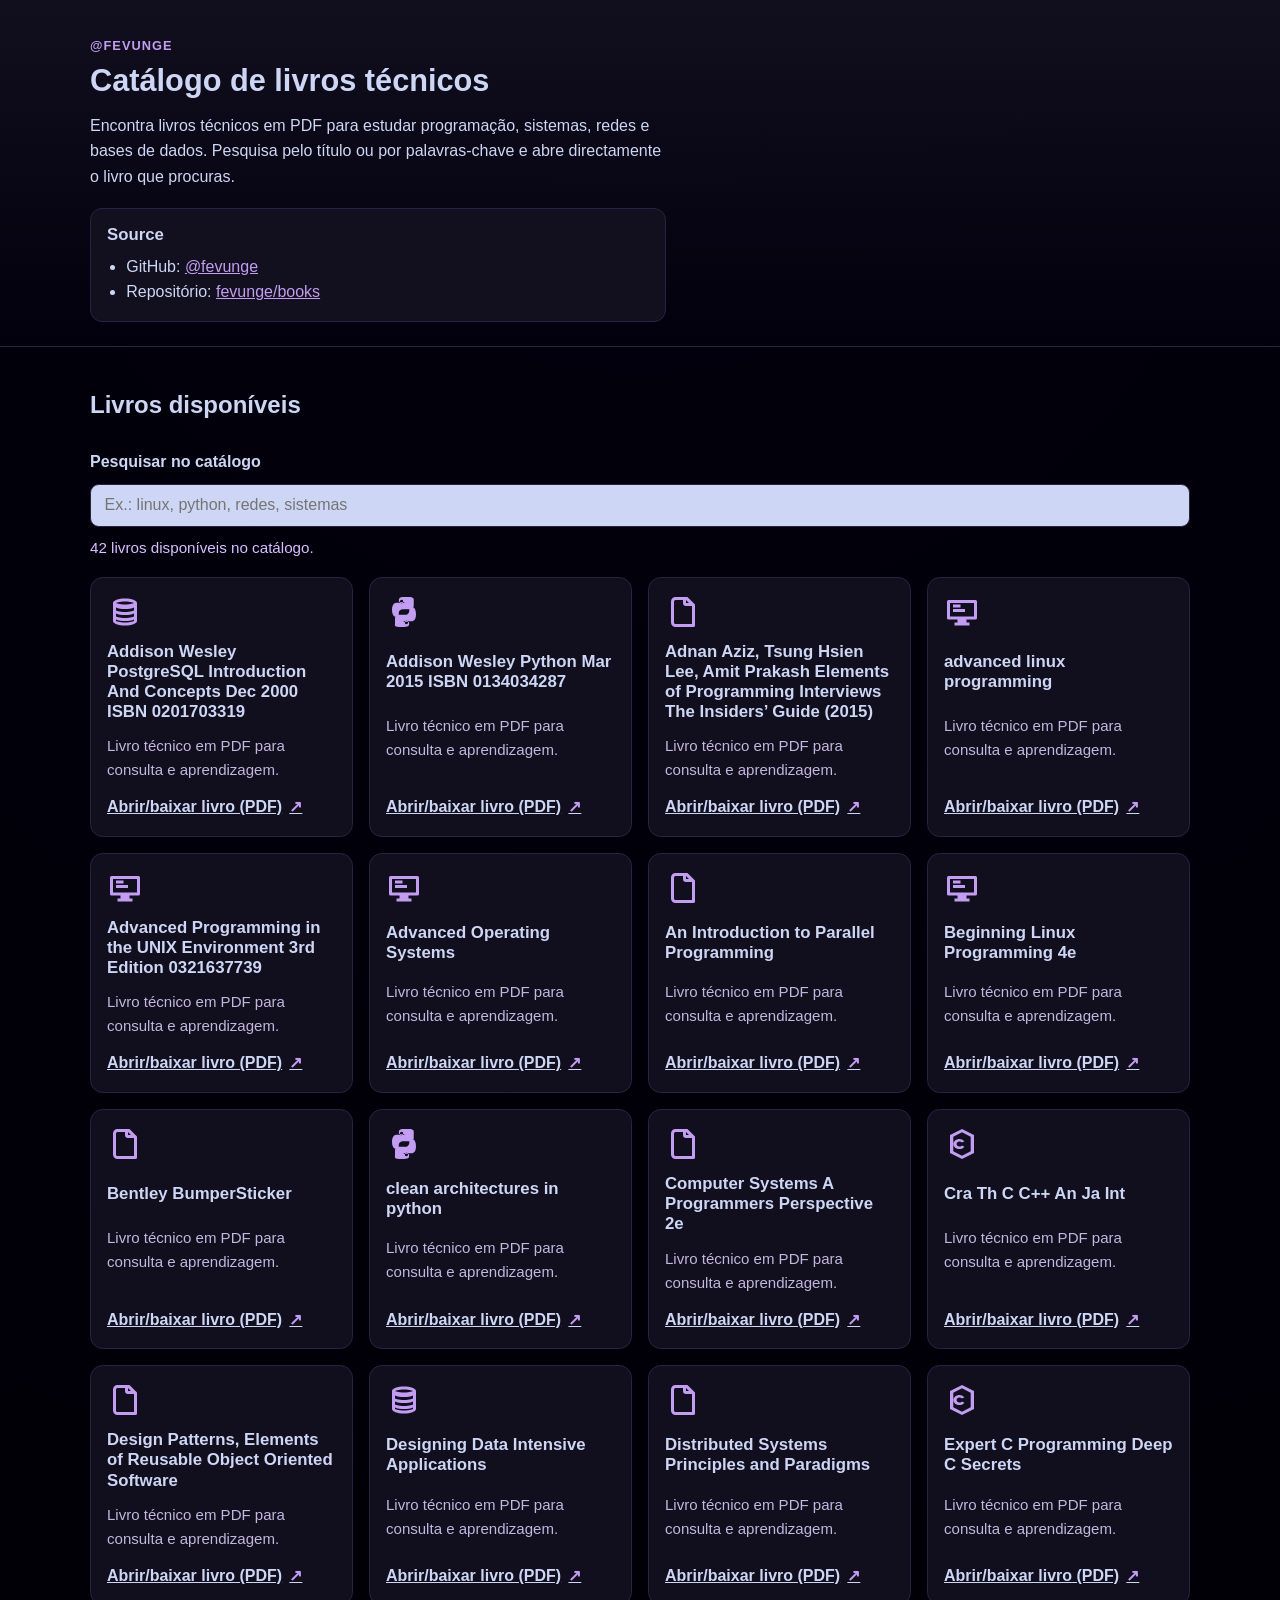
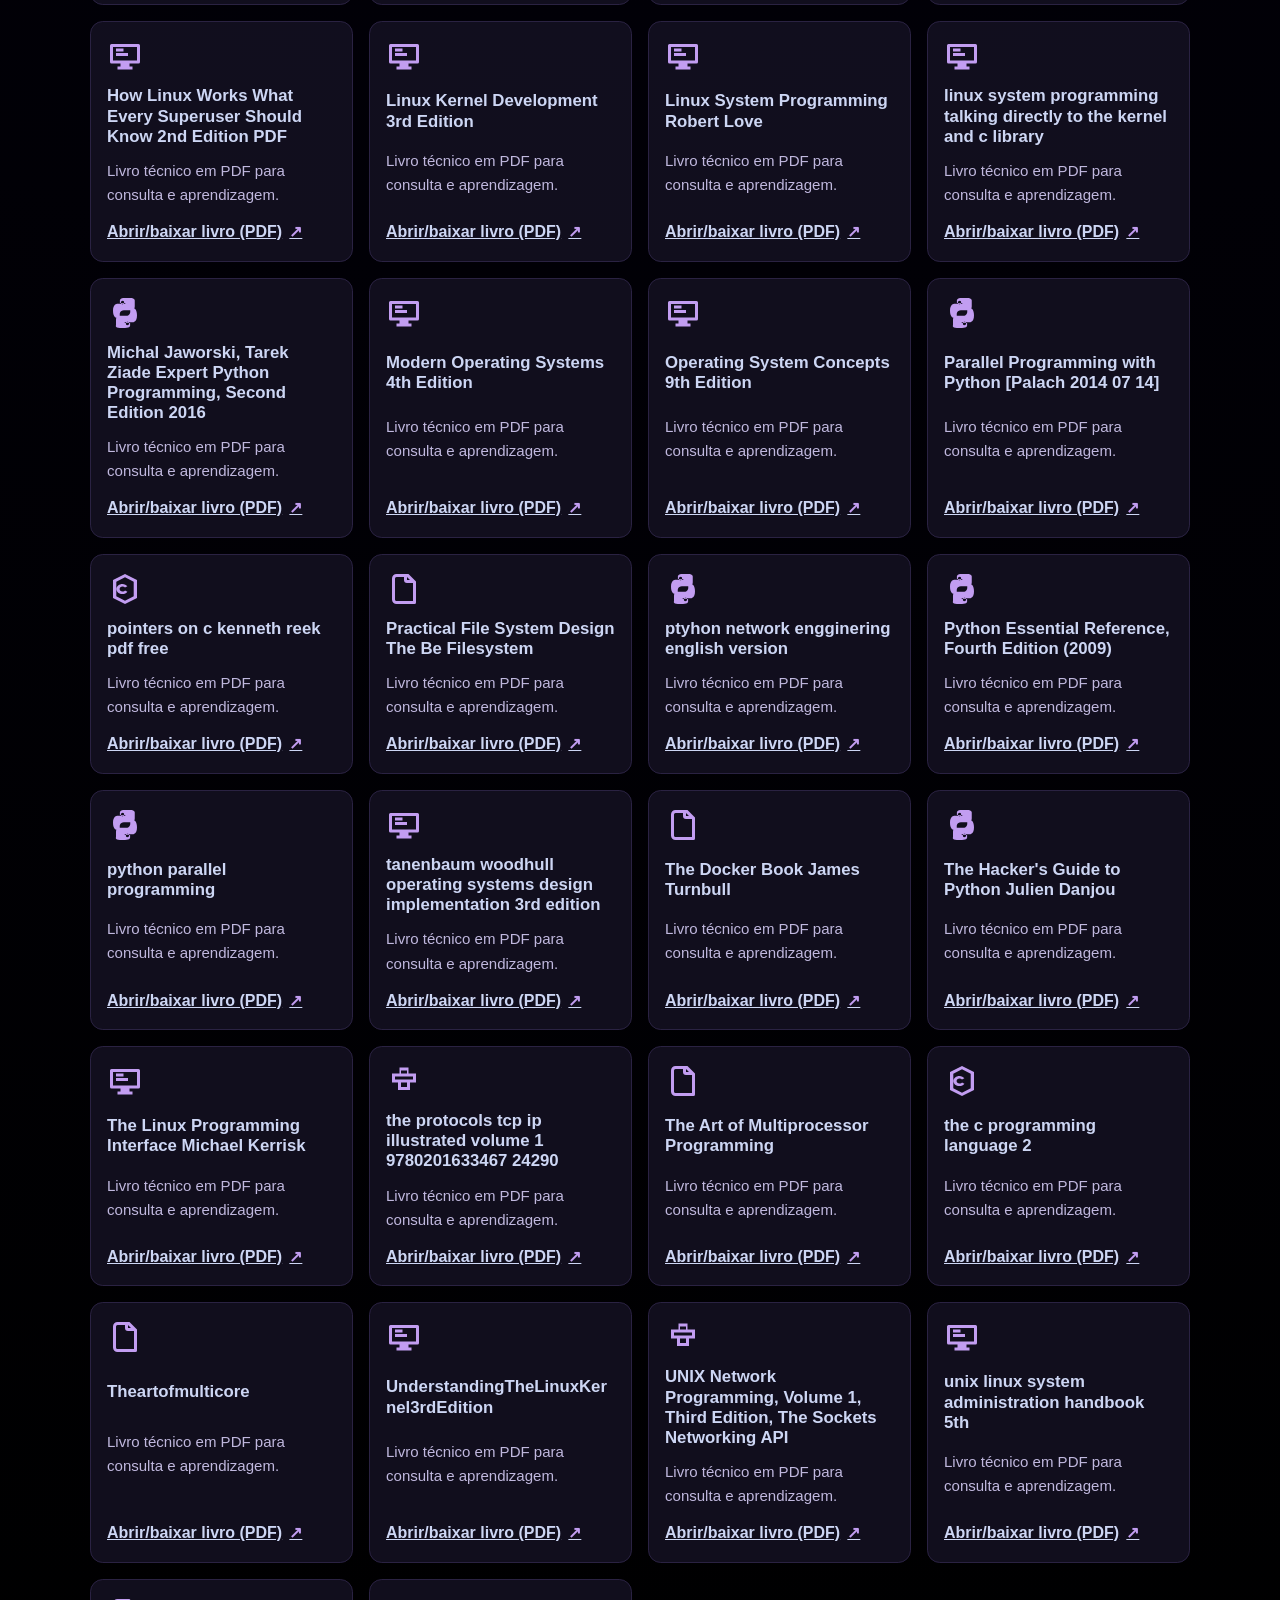
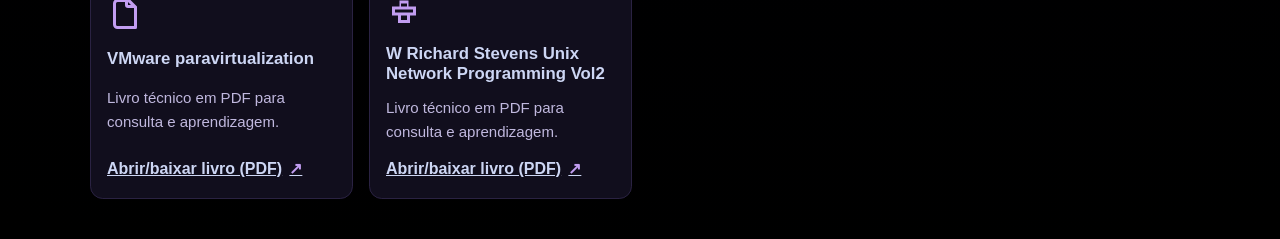
<file: index.html>
<!doctype html>
<html lang="pt-BR">
  <head>
    <meta charset="UTF-8" />
    <meta name="viewport" content="width=device-width, initial-scale=1.0" />
    <meta
      name="description"
      content="Catálogo online de livros técnicos em PDF para consulta e aprendizagem de programação, sistemas, redes e bases de dados."
    />
    <title>Catálogo de Livros | fevunge/books</title>
    <link rel="stylesheet" href="./assets/css/main.css" />
    <link rel="stylesheet" href="./assets/css/animation.css" />
  </head>
  <body>
    <a class="skip-link" href="#catalogo">Pular para o catálogo</a>

    <header class="page-header">
      <div class="wrapper">
        <p class="eyebrow">@fevunge</p>
        <h1>Catálogo de livros técnicos</h1>
        <p class="page-description">
          Encontra livros técnicos em PDF para estudar programação, sistemas,
          redes e bases de dados. Pesquisa pelo título ou por palavras-chave e
          abre directamente o livro que procuras.
        </p>

        <section class="contacts" aria-label="Contatos de @fevunge">
          <h2>Source</h2>
          <ul>
            <li>
              GitHub:
              <a href="https://github.com/fevunge" target="_blank" rel="noreferrer noopener"
                >@fevunge</a
              >
            </li>
            <li>
              Repositório:
              <a
                href="https://github.com/fevunge/books"
                target="_blank"
                rel="noreferrer noopener"
                >fevunge/books</a
              >
            </li>
          </ul>
        </section>
      </div>
    </header>

    <main class="wrapper" id="catalogo">
      <section class="catalog" aria-labelledby="catalog-title">
        <div class="catalog-toolbar">
          <h2 id="catalog-title">Livros disponíveis</h2>
          <label for="book-search">Pesquisar no catálogo</label>
          <input
            id="book-search"
            name="book-search"
            type="search"
            placeholder="Ex.: linux, python, redes, sistemas"
            autocomplete="off"
          />
          <p id="search-status" class="search-status" aria-live="polite"></p>
        </div>

        <p id="no-results" class="no-results" hidden>
          Nenhum livro encontrado para esta pesquisa.
        </p>

        <ul id="book-list" class="book-grid" aria-label="Lista de livros"></ul>
      </section>
    </main>

    <script src="./js/main.js" defer></script>
    <script src="./js/animation.js" defer></script>
  </body>
</html>
</file>
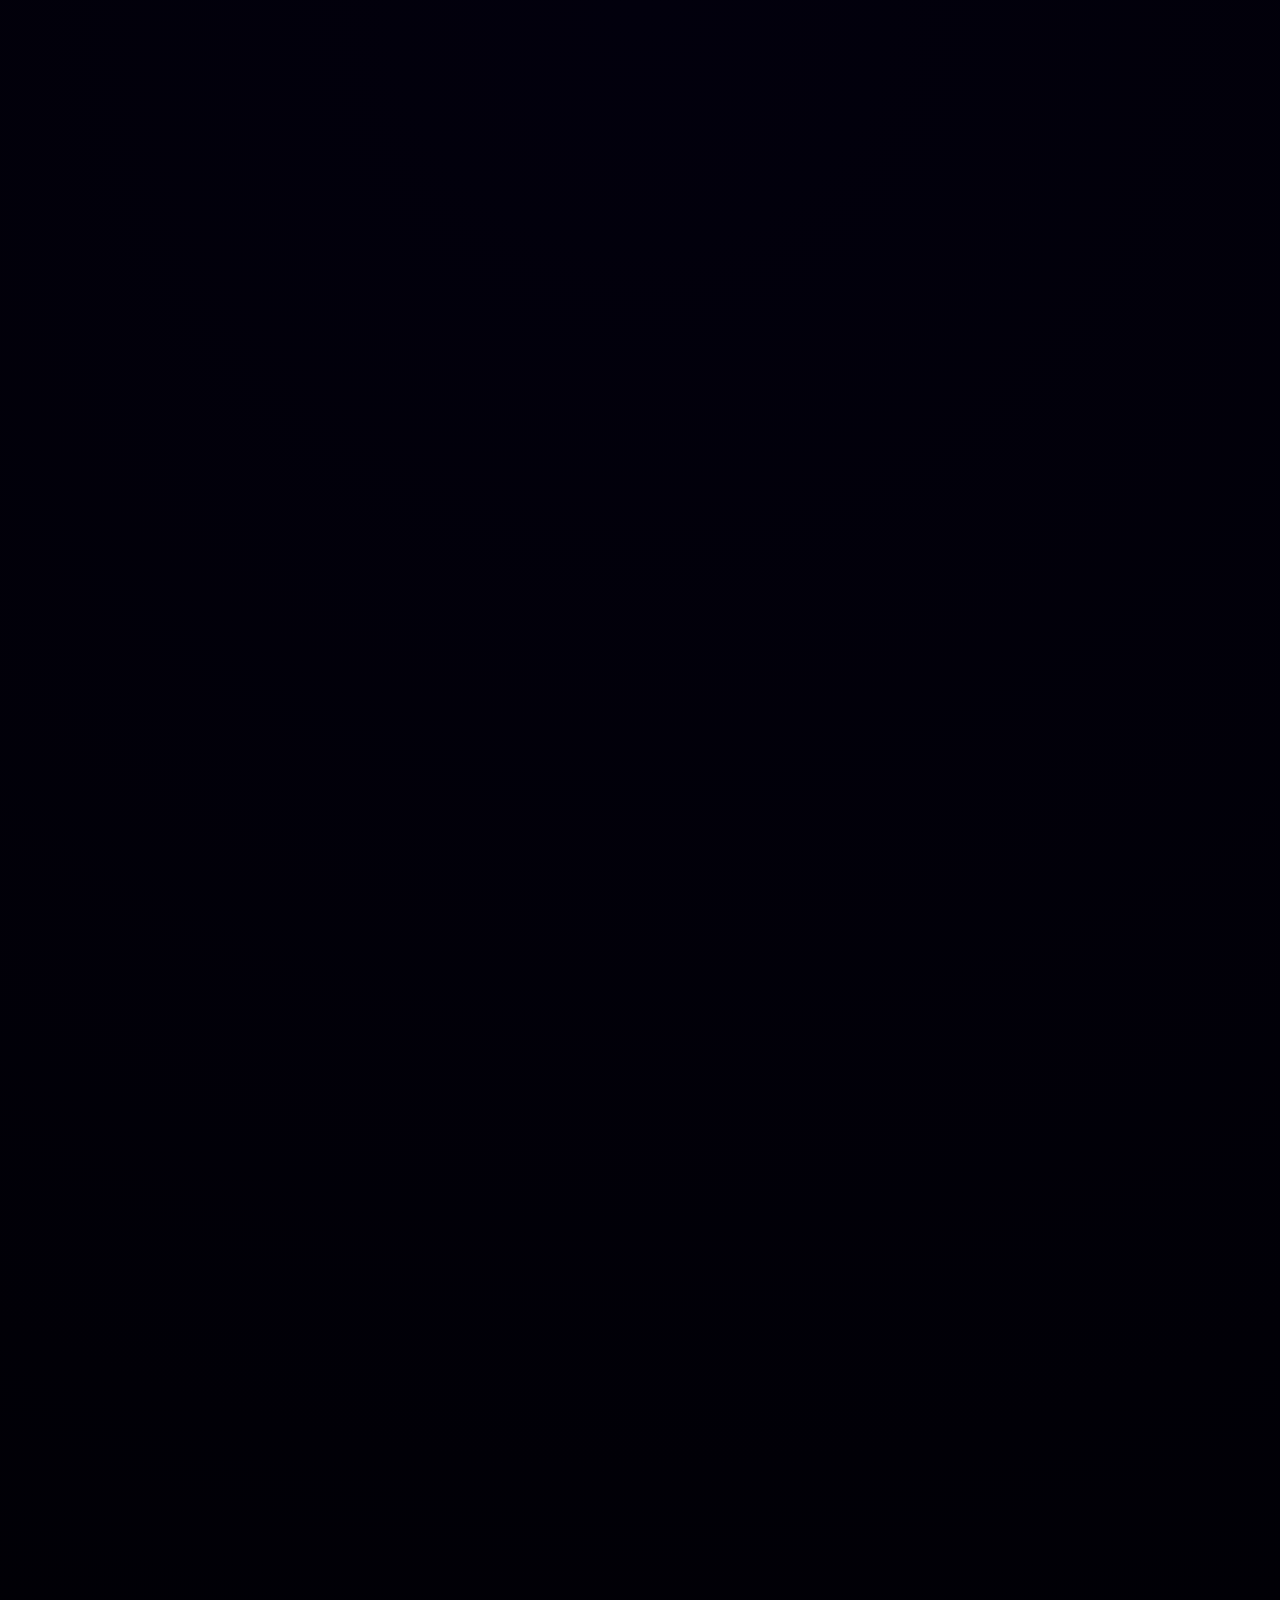
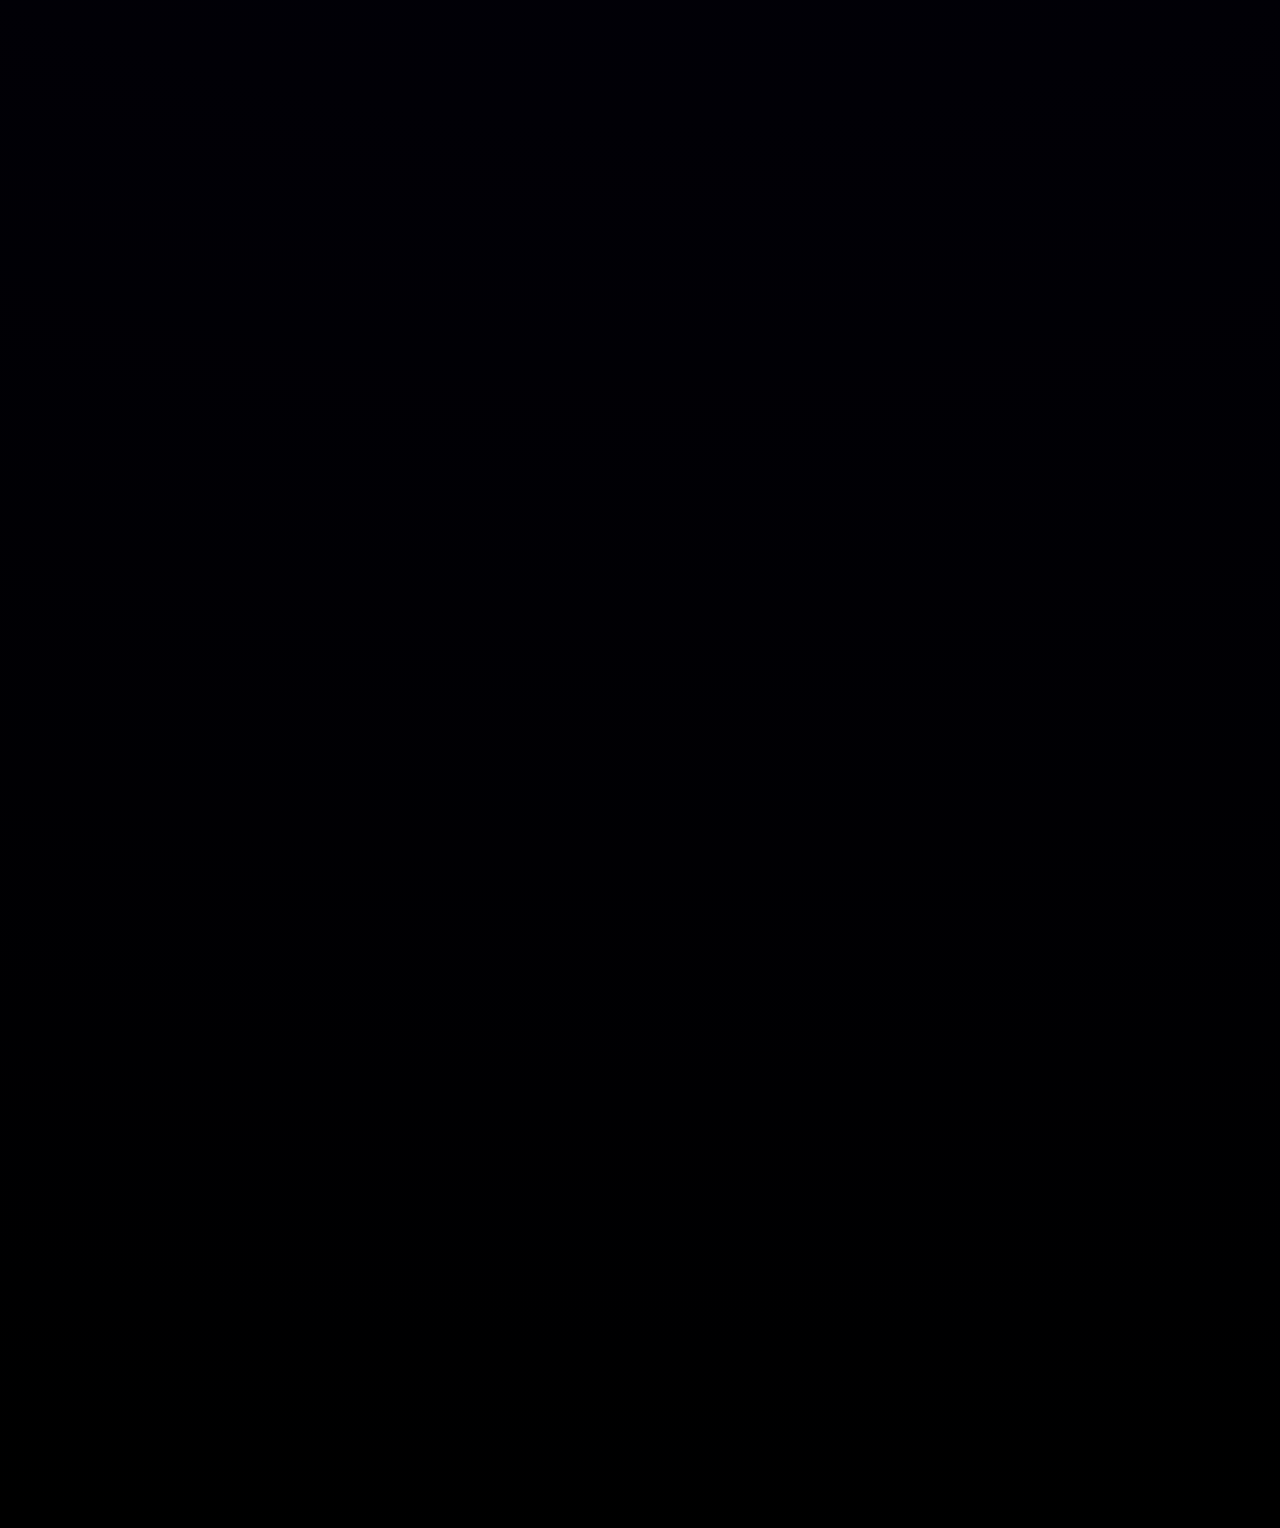
<file: site/index.html>
<!doctype html>
<html lang="pt-BR">
  <head>
    <meta charset="UTF-8" />
    <meta name="viewport" content="width=device-width, initial-scale=1.0" />
    <meta
      name="description"
      content="Catálogo estático dos livros PDF disponíveis na raiz do repositório fevunge/books."
    />
    <title>Catálogo de Livros | fevunge/books</title>
    <link rel="stylesheet" href="./assets/css/main.css" />
    <link rel="stylesheet" href="./assets/css/animation.css" />
  </head>
  <body>
    <a class="skip-link" href="#catalogo">Pular para o catálogo</a>

    <header class="page-header">
      <div class="wrapper">
        <p class="eyebrow">@fevunge</p>
        <h1>Catálogo de livros técnicos</h1>
        <p class="page-description">
          Coleção estática com os arquivos PDF já existentes na raiz do projeto.
          Use a busca para filtrar por título, descrição e termos relevantes.
        </p>

        <section class="contacts" aria-label="Contatos de @fevunge">
          <h2>Contatos</h2>
          <ul>
            <li>
              GitHub:
              <a href="https://github.com/fevunge" target="_blank" rel="noreferrer noopener"
                >@fevunge</a
              >
            </li>
            <li>
              Repositório:
              <a
                href="https://github.com/fevunge/books"
                target="_blank"
                rel="noreferrer noopener"
                >fevunge/books</a
              >
            </li>
          </ul>
        </section>
      </div>
    </header>

    <main class="wrapper" id="catalogo">
      <section class="catalog" aria-labelledby="catalog-title">
        <div class="catalog-toolbar">
          <h2 id="catalog-title">Livros disponíveis</h2>
          <label for="book-search">Pesquisar no catálogo</label>
          <input
            id="book-search"
            name="book-search"
            type="search"
            placeholder="Ex.: linux, python, redes, sistemas"
            autocomplete="off"
          />
          <p id="search-status" class="search-status" aria-live="polite"></p>
        </div>

        <p id="no-results" class="no-results" hidden>
          Nenhum livro encontrado para esta pesquisa.
        </p>

        <ul id="book-list" class="book-grid" aria-label="Lista de livros"></ul>
      </section>
    </main>

    <script src="./js/main.js" defer></script>
    <script src="./js/animation.js" defer></script>
  </body>
</html>
</file>
<file: assets/css/main.css>
:root {
  --background2: #02000d;
  --background: #000000;
  --foreground: #cdd6f4;
  --secondary: #c29df1;
  --primary: #cdd6f4;
  --border: #2a2242;
  --focus: #c29df1;
}

* {
  box-sizing: border-box;
}

html,
body {
  margin: 0;
  padding: 0;
  background-color: var(--background);
  background-image: radial-gradient(circle at top, var(--background2), var(--background));
  color: var(--foreground);
  font-family: Inter, "Segoe UI", Roboto, Helvetica, Arial, sans-serif;
}

body {
  min-height: 100vh;
  line-height: 1.6;
}

a {
  color: var(--secondary);
}

a:hover {
  color: #e0c9ff;
}

a:focus-visible,
input:focus-visible {
  outline: 3px solid var(--focus);
  outline-offset: 3px;
}

.skip-link {
  position: absolute;
  left: 0;
  top: 0;
  transform: translateY(-120%);
  padding: 0.5rem 0.75rem;
  background: var(--secondary);
  color: #110a20;
  z-index: 10;
}

.skip-link:focus {
  transform: translateY(0);
}

.wrapper {
  width: min(1100px, 94vw);
  margin: 0 auto;
}

.page-header {
  border-bottom: 1px solid var(--border);
  background: linear-gradient(180deg, rgba(19, 16, 32, 0.9), rgba(2, 0, 13, 0.85));
  padding: 2.25rem 0 1.5rem;
}

.eyebrow {
  margin: 0;
  color: var(--secondary);
  font-weight: 700;
  letter-spacing: 0.08em;
  text-transform: uppercase;
  font-size: 0.8rem;
}

h1,
h2,
h3 {
  line-height: 1.2;
}

h1 {
  margin: 0.4rem 0 0.8rem;
  font-size: clamp(1.75rem, 2.4vw, 2.5rem);
}

.page-description {
  margin: 0 0 1.2rem;
  max-width: 65ch;
}

.contacts {
  background: rgba(19, 16, 32, 0.95);
  border: 1px solid var(--border);
  border-radius: 0.75rem;
  padding: 1rem;
  max-width: 36rem;
}

.contacts h2 {
  margin: 0 0 0.5rem;
  font-size: 1.05rem;
}

.contacts ul {
  margin: 0;
  padding-left: 1.2rem;
}

.catalog {
  padding: 1.5rem 0 2.5rem;
}

.catalog-toolbar {
  display: grid;
  gap: 0.6rem;
  margin-bottom: 1rem;
}

.catalog-toolbar label {
  font-weight: 600;
}

#book-search {
  width: 100%;
  border: 1px solid var(--border);
  background: var(--primary);
  color: var(--background2);
  border-radius: 0.55rem;
  padding: 0.7rem 0.85rem;
  font-size: 1rem;
}

.search-status {
  margin: 0;
  min-height: 1.5rem;
  font-size: 0.95rem;
  color: #d9bfff;
}

.no-results {
  margin: 0 0 1rem;
  padding: 0.8rem 1rem;
  border: 1px dashed var(--secondary);
  border-radius: 0.65rem;
  background: rgba(19, 16, 32, 0.65);
}

.book-grid {
  margin: 0;
  padding: 0;
  list-style: none;
  display: grid;
  gap: 1rem;
  grid-template-columns: repeat(auto-fit, minmax(240px, 1fr));
}

.book-card {
  background: rgba(19, 16, 32, 0.92);
  border: 1px solid var(--border);
  border-radius: 0.8rem;
  padding: 1rem;
  display: grid;
  gap: 0.75rem;
  min-width: 0;
  min-height: 100%;
}

.book-icon {
  width: 2.25rem;
  height: 2.25rem;
  color: var(--secondary);
}

.book-title {
  margin: 0;
  font-size: 1.05rem;
  min-width: 0;
  overflow-wrap: anywhere;
}

.book-description {
  margin: 0;
  color: #c0b8de;
  font-size: 0.94rem;
}

.book-link {
  display: inline-flex;
  align-items: center;
  gap: 0.45rem;
  margin-top: auto;
  font-weight: 700;
  color: var(--foreground);
}

.book-link::after {
  content: "↗";
  color: var(--secondary);
}

.visually-hidden {
  position: absolute;
  width: 1px;
  height: 1px;
  padding: 0;
  margin: -1px;
  overflow: hidden;
  clip: rect(0, 0, 0, 0);
  border: 0;
}

@media (max-width: 640px) {
  .page-header {
    padding-top: 1.4rem;
  }

  .contacts {
    max-width: 100%;
  }
}
</file>
<file: assets/css/animation.css>
body {
  opacity: 1;
}

body.is-ready {
  opacity: 1;
  transition: opacity 350ms ease;
}

.book-card {
  opacity: 1;
  transition: box-shadow 220ms ease, border-color 220ms ease;
}

.book-card.is-visible {
  opacity: 1;
}

.book-card:hover,
.book-card:focus-within {
  border-color: var(--secondary);
  box-shadow: 0 8px 22px rgba(0, 0, 0, 0.35), 0 0 0 1px rgba(194, 157, 241, 0.35);
  transform: translateY(-3px);
}

.book-grid.is-filtering .book-card {
  animation: pulse-update 280ms ease;
}

@keyframes pulse-update {
  0% {
    filter: brightness(0.95);
  }
  50% {
    filter: brightness(1.08);
  }
  100% {
    filter: brightness(1);
  }
}

@media (prefers-reduced-motion: reduce) {
  *,
  *::before,
  *::after {
    animation: none !important;
    transition-duration: 0.01ms !important;
    transition-delay: 0ms !important;
  }

  body {
    opacity: 1;
  }

  .book-card {
    transform: none;
    opacity: 1;
  }
}
</file>
<file: site/assets/css/main.css>
:root {
  --background2: #02000d;
  --background: #000000;
  --foreground: #cdd6f4;
  --secondary: #c29df1;
  --primary: #131020;
  --border: #2a2242;
  --focus: #c29df1;
}

* {
  box-sizing: border-box;
}

html,
body {
  margin: 0;
  padding: 0;
  background: radial-gradient(circle at top, var(--background2), var(--background));
  color: var(--foreground);
  font-family: Inter, "Segoe UI", Roboto, Helvetica, Arial, sans-serif;
}

body {
  min-height: 100vh;
  line-height: 1.6;
}

a {
  color: var(--secondary);
}

a:hover {
  color: #e0c9ff;
}

a:focus-visible,
input:focus-visible {
  outline: 3px solid var(--focus);
  outline-offset: 3px;
}

.skip-link {
  position: absolute;
  left: 0;
  top: 0;
  transform: translateY(-120%);
  padding: 0.5rem 0.75rem;
  background: var(--secondary);
  color: #110a20;
  z-index: 10;
}

.skip-link:focus {
  transform: translateY(0);
}

.wrapper {
  width: min(1100px, 94vw);
  margin: 0 auto;
}

.page-header {
  border-bottom: 1px solid var(--border);
  background: linear-gradient(180deg, rgba(19, 16, 32, 0.9), rgba(2, 0, 13, 0.85));
  padding: 2.25rem 0 1.5rem;
}

.eyebrow {
  margin: 0;
  color: var(--secondary);
  font-weight: 700;
  letter-spacing: 0.08em;
  text-transform: uppercase;
  font-size: 0.8rem;
}

h1,
h2,
h3 {
  line-height: 1.2;
}

h1 {
  margin: 0.4rem 0 0.8rem;
  font-size: clamp(1.75rem, 2.4vw, 2.5rem);
}

.page-description {
  margin: 0 0 1.2rem;
  max-width: 65ch;
}

.contacts {
  background: rgba(19, 16, 32, 0.95);
  border: 1px solid var(--border);
  border-radius: 0.75rem;
  padding: 1rem;
  max-width: 36rem;
}

.contacts h2 {
  margin: 0 0 0.5rem;
  font-size: 1.05rem;
}

.contacts ul {
  margin: 0;
  padding-left: 1.2rem;
}

.catalog {
  padding: 1.5rem 0 2.5rem;
}

.catalog-toolbar {
  display: grid;
  gap: 0.6rem;
  margin-bottom: 1rem;
}

.catalog-toolbar label {
  font-weight: 600;
}

#book-search {
  width: 100%;
  border: 1px solid var(--border);
  background: var(--primary);
  color: var(--foreground);
  border-radius: 0.55rem;
  padding: 0.7rem 0.85rem;
  font-size: 1rem;
}

.search-status {
  margin: 0;
  min-height: 1.5rem;
  font-size: 0.95rem;
  color: #d9bfff;
}

.no-results {
  margin: 0 0 1rem;
  padding: 0.8rem 1rem;
  border: 1px dashed var(--secondary);
  border-radius: 0.65rem;
  background: rgba(19, 16, 32, 0.65);
}

.book-grid {
  margin: 0;
  padding: 0;
  list-style: none;
  display: grid;
  gap: 1rem;
  grid-template-columns: repeat(auto-fit, minmax(240px, 1fr));
}

.book-card {
  background: rgba(19, 16, 32, 0.92);
  border: 1px solid var(--border);
  border-radius: 0.8rem;
  padding: 1rem;
  display: grid;
  gap: 0.75rem;
  min-height: 100%;
}

.book-icon {
  width: 2.25rem;
  height: 2.25rem;
  color: var(--secondary);
}

.book-title {
  margin: 0;
  font-size: 1.05rem;
}

.book-description {
  margin: 0;
  color: #c0b8de;
  font-size: 0.94rem;
}

.book-link {
  display: inline-flex;
  align-items: center;
  gap: 0.45rem;
  margin-top: auto;
  font-weight: 700;
  color: var(--foreground);
}

.book-link::after {
  content: "↗";
  color: var(--secondary);
}

.visually-hidden {
  position: absolute;
  width: 1px;
  height: 1px;
  padding: 0;
  margin: -1px;
  overflow: hidden;
  clip: rect(0, 0, 0, 0);
  border: 0;
}

@media (max-width: 640px) {
  .page-header {
    padding-top: 1.4rem;
  }

  .contacts {
    max-width: 100%;
  }
}
</file>
<file: site/assets/css/animation.css>
body {
  opacity: 0;
}

body.is-ready {
  opacity: 1;
  transition: opacity 350ms ease;
}

.book-card {
  transform: translateY(10px);
  opacity: 0;
  transition: transform 300ms ease, opacity 300ms ease, box-shadow 220ms ease,
    border-color 220ms ease;
}

.book-card.is-visible {
  transform: translateY(0);
  opacity: 1;
}

.book-card:hover,
.book-card:focus-within {
  border-color: var(--secondary);
  box-shadow: 0 8px 22px rgba(0, 0, 0, 0.35), 0 0 0 1px rgba(194, 157, 241, 0.35);
  transform: translateY(-3px);
}

.book-grid.is-filtering .book-card {
  animation: pulse-update 280ms ease;
}

@keyframes pulse-update {
  0% {
    filter: brightness(0.95);
  }
  50% {
    filter: brightness(1.08);
  }
  100% {
    filter: brightness(1);
  }
}

@media (prefers-reduced-motion: reduce) {
  *,
  *::before,
  *::after {
    animation: none !important;
    transition-duration: 0.01ms !important;
    transition-delay: 0ms !important;
  }

  body {
    opacity: 1;
  }

  .book-card {
    transform: none;
    opacity: 1;
  }
}
</file>
